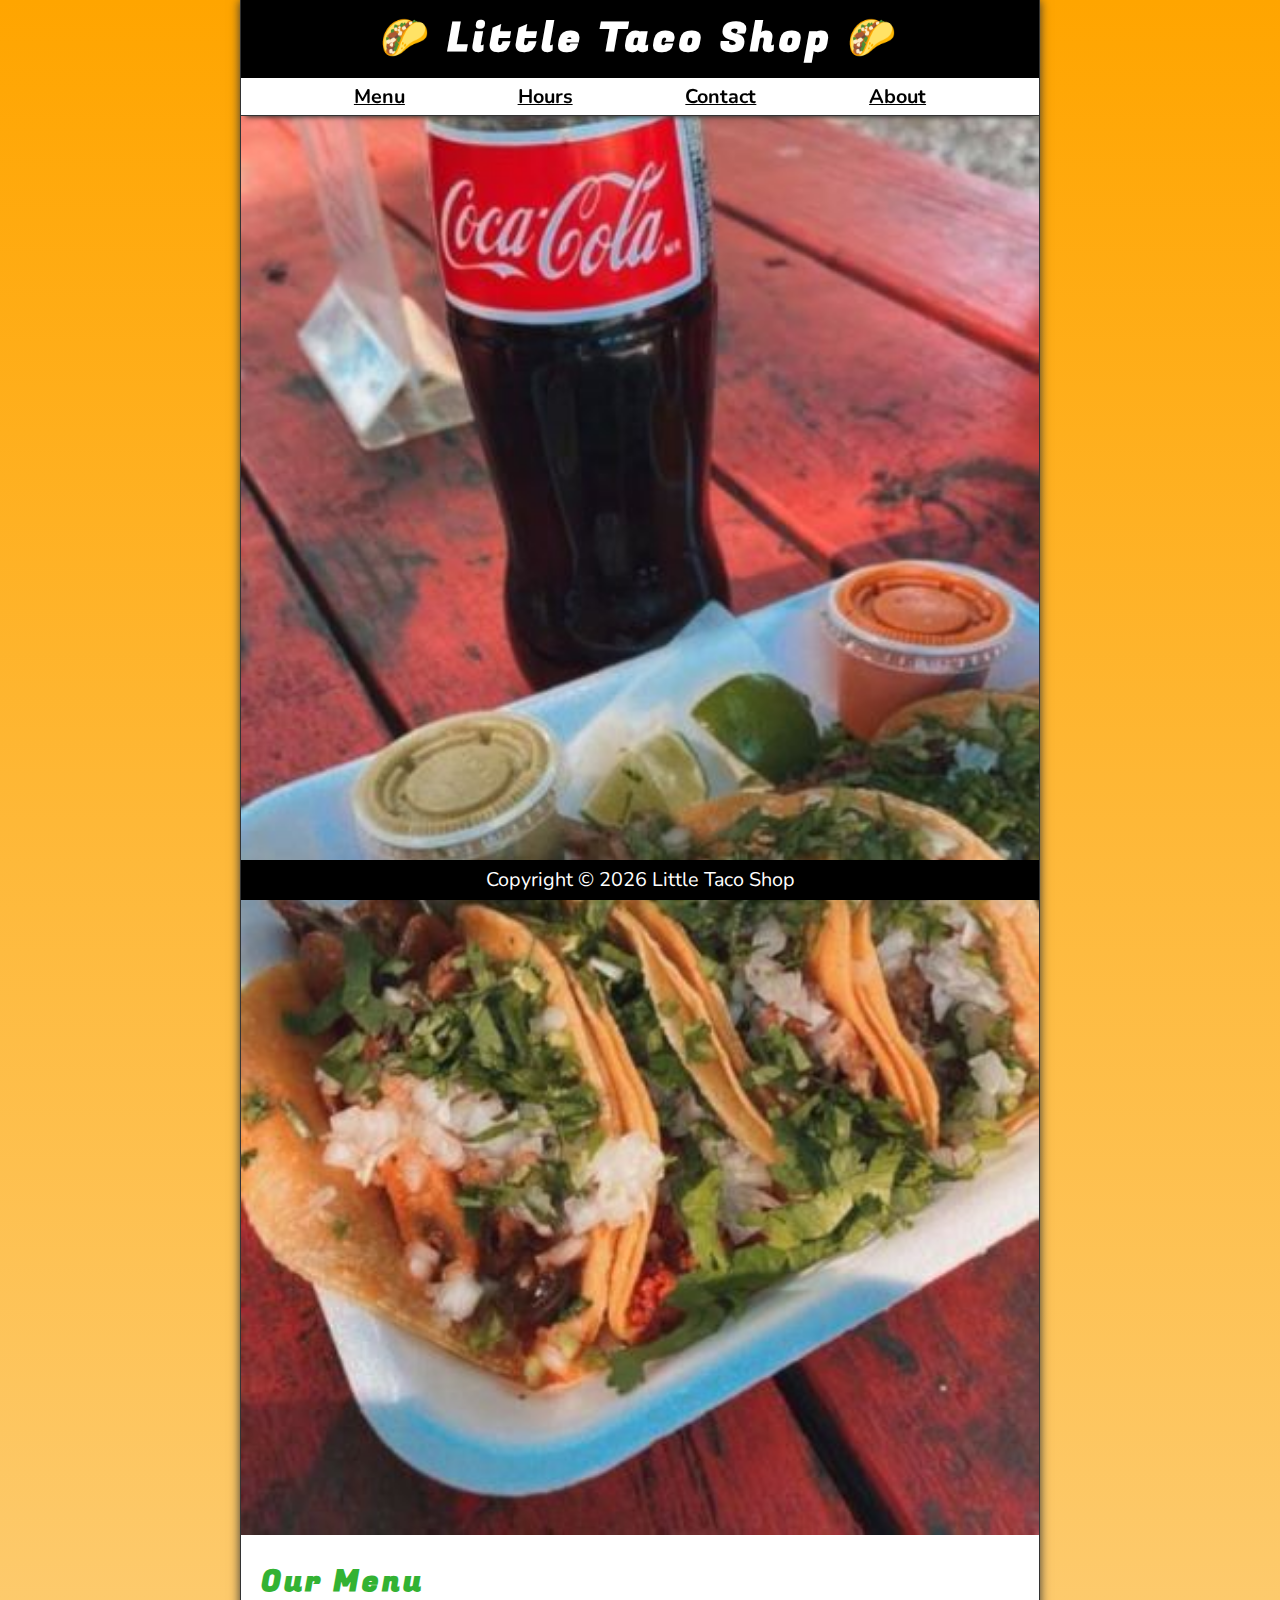
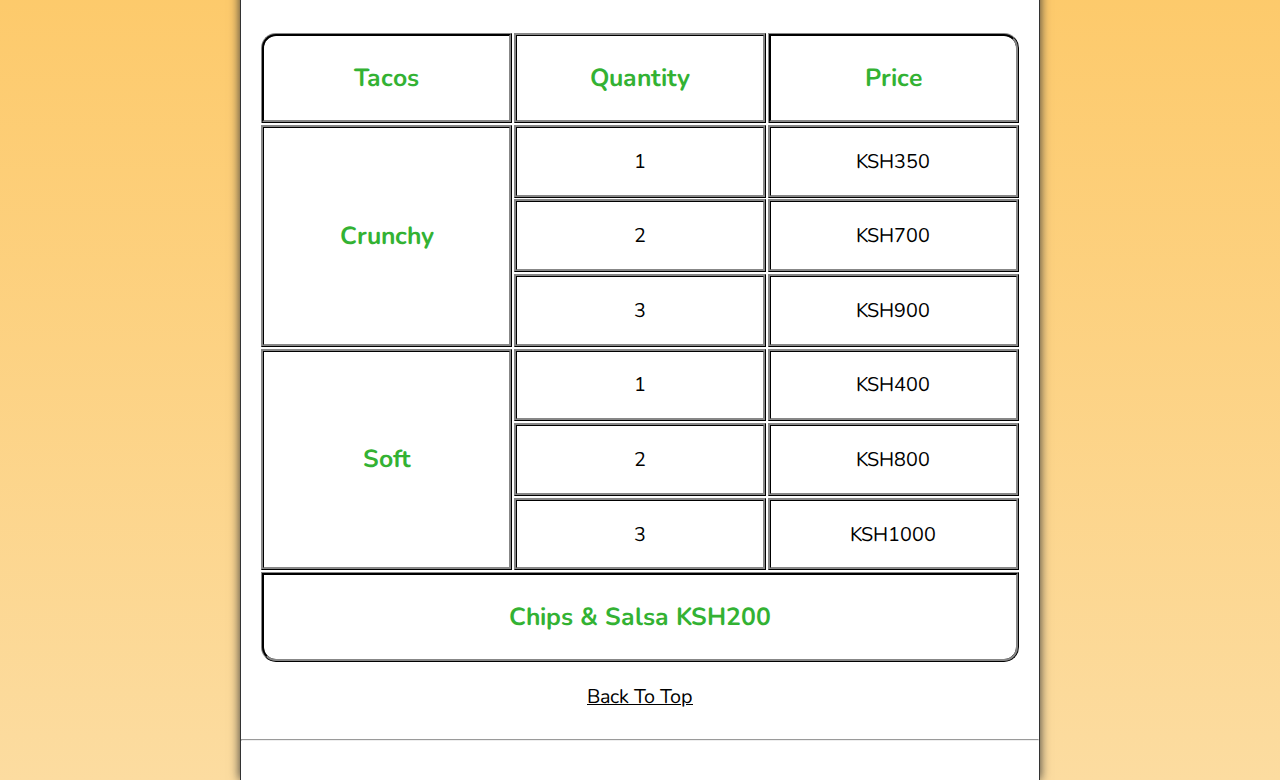
<file: index.html>
<!DOCTYPE html>
<html lang="en">
<head>
    <meta charset="UTF-8">
    <meta name="viewport" content="width=device-width, initial-scale=1.0">
    <meta name="author" content="Michael Lawrence">
    <meta name="description" content=" The official website for the Little Taco Shop">
    <meta name="viewport" content="width=device-width, initial-scale=1.0">
    <title>The Little Taco Shop</title>
    <link rel="icon" href="img/cataco-removebg-preview.png" type="image/x-icon">
    <link rel="stylesheet" href="main.css">
    <script src="js/main.js" defer></script>
</head>

<body>
    <header class="header">
        <h1 class="header__h1">Little Taco Shop</h1>
        <nav class="header__nav">
            <ul class="header__ul">
                <li>
                    <a href="#menu">Menu</a>
                </li>
                <li>
                    <a href="hours.html">Hours</a>
                </li>
                <li>
                    <a href="contact.html">Contact</a>
                </li>
                <li>
                    <a href="about.html">About</a>
                </li>
            </ul>
        </nav>
    </header>

    <section class="hero">
        <h2 class="hero__h2">Bienvenidos!</h2>
        <figure>
            <img src="img/tacos-and-drinks375x667.jpg" alt="Tacos and a Drink" title="We live for tacos!" width="1000" height="667">
            <figcaption class="offscreen">
                Tacos and a Drink
            </figcaption>
        </figure>

    </section>
    
    <main class="main">
        <article id="menu" class="main__article menu">
            <h2 class="menu__h2">Our Menu</h2>
            <table class="menu__container">
                <caption class="offscreen">Our Tacos</caption>
                <thead>
                    <tr>
                        <th class="menu__header" scope="col">Tacos</th>
                        <th class="menu__header" scope="col">Quantity</th>
                        <th class="menu__header" scope="c0l">Price</th>
                    </tr>
                </thead>
                <tbody>
                    <tr>
                        <th class="menu__item menu__cr" scope="row" rowspan="3">
                            Crunchy
                        </th>
                        <td class="menu__item">1</td>
                        <td class="menu__item">KSH350</td>
                    </tr>
                    <tr>
                        <td class="menu__item">2</td>
                        <td class="menu__item">KSH700</td>
                    </tr>
                    <tr>
                        <td class="menu__item">3</td>
                        <td class="menu__item">KSH900</td>
                    </tr>
                    <tr>
                        <th class="menu__item menu__sf" scope="row" rowspan="3">
                            Soft
                        </th>
                        <td class="menu__item">1</td>
                        <td class="menu__item">KSH400</td>
                    </tr>
                    <tr>
                        <td class="menu__item">2</td>
                        <td class="menu__item">KSH800</td>
                    </tr>
                    <tr>
                        <td class="menu__item">3</td>
                        <td class="menu__item">KSH1000</td>
                    </tr>
                </tbody>
                <tfoot>
                    <tr>
                        <td class="menu__item menu__cs" colspan="3">
                            Chips &amp; Salsa KSH200
                        </td>
                    </tr>
                </tfoot>
            </table>
            
            <p class="center">
                <a href="#">Back To Top</a>
            </p>
        </article>
    </main>
    <hr>
    <footer class="footer">
        <p>
            <span class="nowrap">Copyright &copy; <time id="year"></time></span>
            <span>Little Taco Shop </span>
            </p>
    </footer>
</body>

</html>
</file>
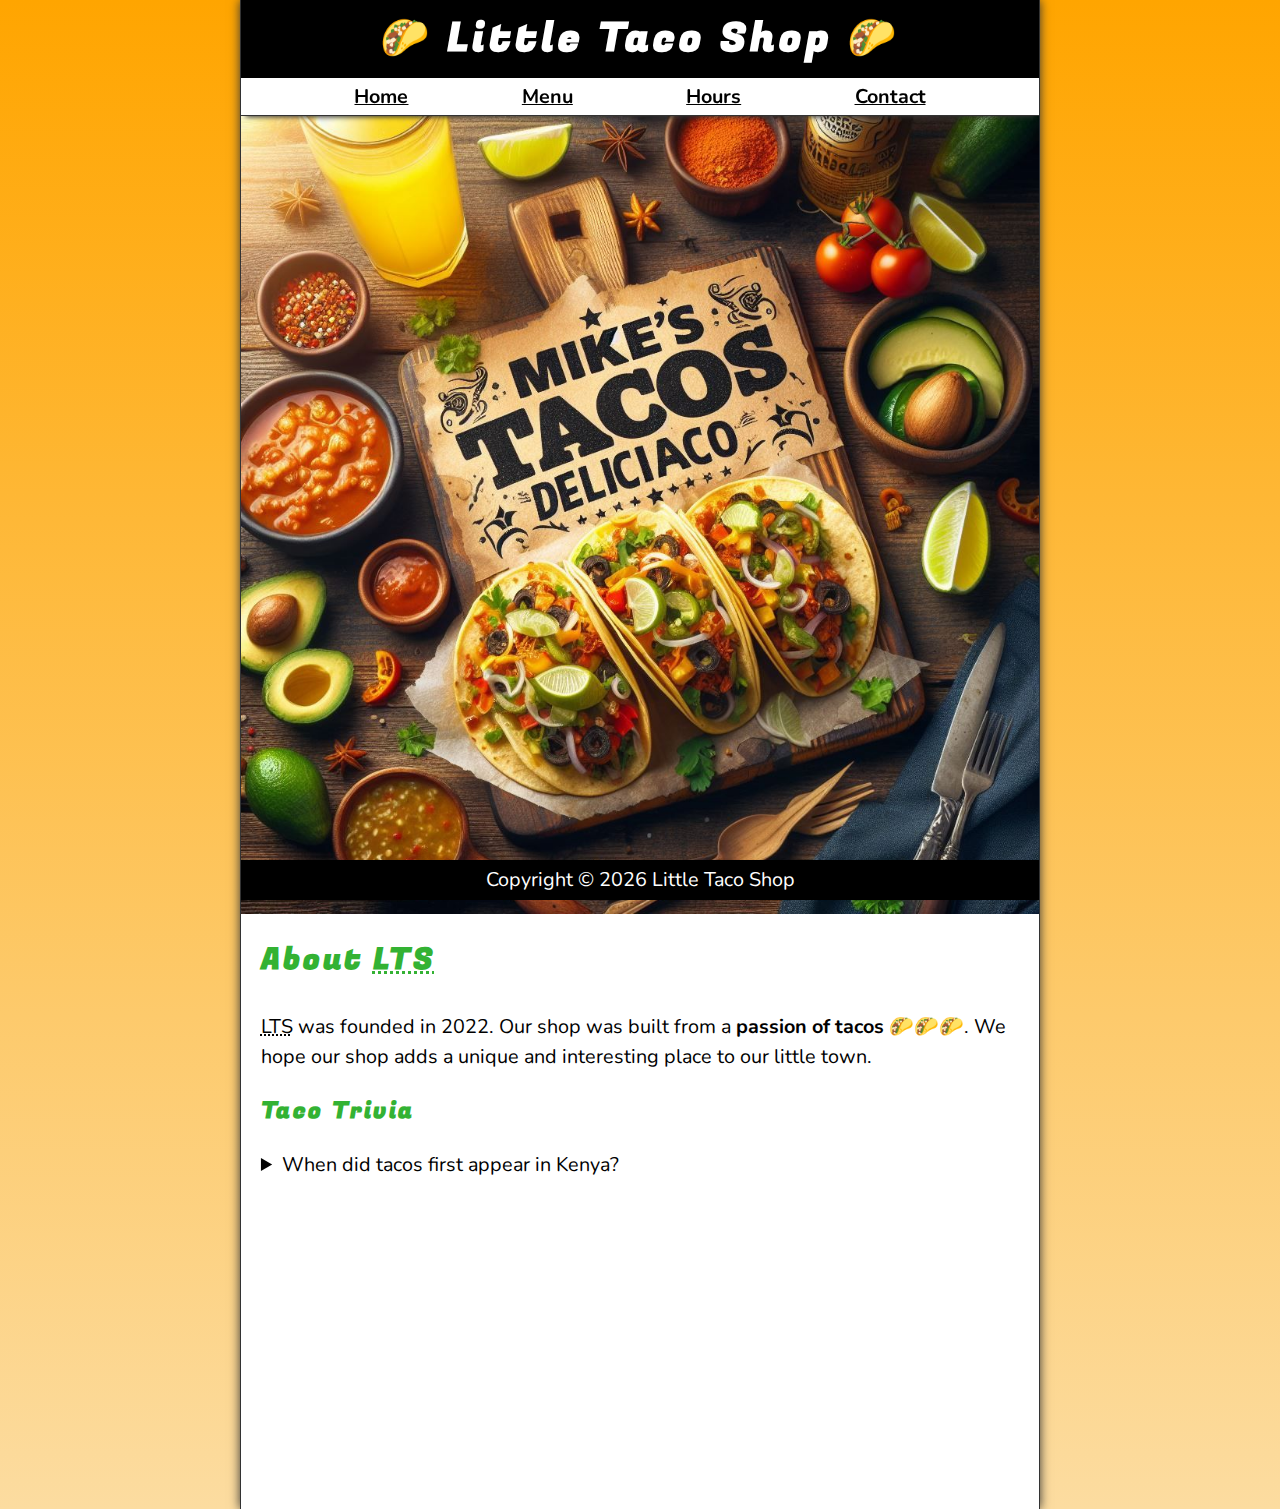
<file: about.html>
<!DOCTYPE html>
<html lang="en">
    <head>
        <meta charset="UTF-8">
        <meta name="viewport" content="width=device-width, initial-scale=1.0">
        <meta name="author" content="Michael Lawrence">
        <meta name="description" content=" About the Little Taco Shop">
        <meta name="viewport" content="width=device-width, initial-scale=1.0">
        <title>About LTS</title>
        <link rel="icon" href="img/cataco-removebg-preview.png" type="image/x-icon">
        <link rel="stylesheet" href="main.css">
        <script src="js/main.js" defer></script>
    </head>
</head>
<body>
    <header class="header">
        <h1 class="header__h1">Little Taco Shop</h1>
        <nav class="header__nav">
            <ul class="header__ul">
                <li>
                    <a href="/">Home</a>
                </li>
                <li>
                    <a href="/#menu">Menu</a>
                </li>
                <li>
                    <a href="hours.html">Hours</a>
                </li>
                <li>
                    <a href="contact.html">Contact</a>
                </li>
               
            </ul>
        </nav>
    </header>

    <section class="hero">
        <figure>
            <img src="img/tacos_deliciioso_1024x1024.jpg" alt="Tacos Delicioso!" title="We live for tacos!" width="1024" height="1024">
            <figcaption class="offscreen">
                Try these delicious tacos
            </figcaption>
        </figure>
    </section>

    <main class="main">
            <article id="about" class="main__article about">
                <h2>About <abbr title="The Little Taco Shop">LTS</abbr></h2>
                <P>
                    <abbr title="The Little Taco Shop">LTS</abbr> was founded in <time datetime="2022">2022</time>. Our shop was built from a <strong> passion of tacos</strong> 🌮🌮🌮. We hope our shop adds a unique and interesting place to our little town.
                </P>
                <aside class="about__trivia">
                    <h3> Taco Trivia</h3>
                    <details>
                        <summary>When did tacos first appear in Kenya?</summary>
                        <p class="abot__trivia-answer">
                            Michael L. Ngarachu, profound taco rights activist and professor of awesomeness at the University of Sagon, says the earliest mention of tacos in Kenya are in a scroll from <time datetime="1969">1905</time>.
                        </p>
                    </details>
                </aside>
            </article>
    </main>
    
    <footer class="footer">
        <p>
            <span class="nowrap">Copyright &copy; <time id="year"></time></span>
            <span>Little Taco Shop </span>
            </p>
    </footer>

</body>
</html>
</file>
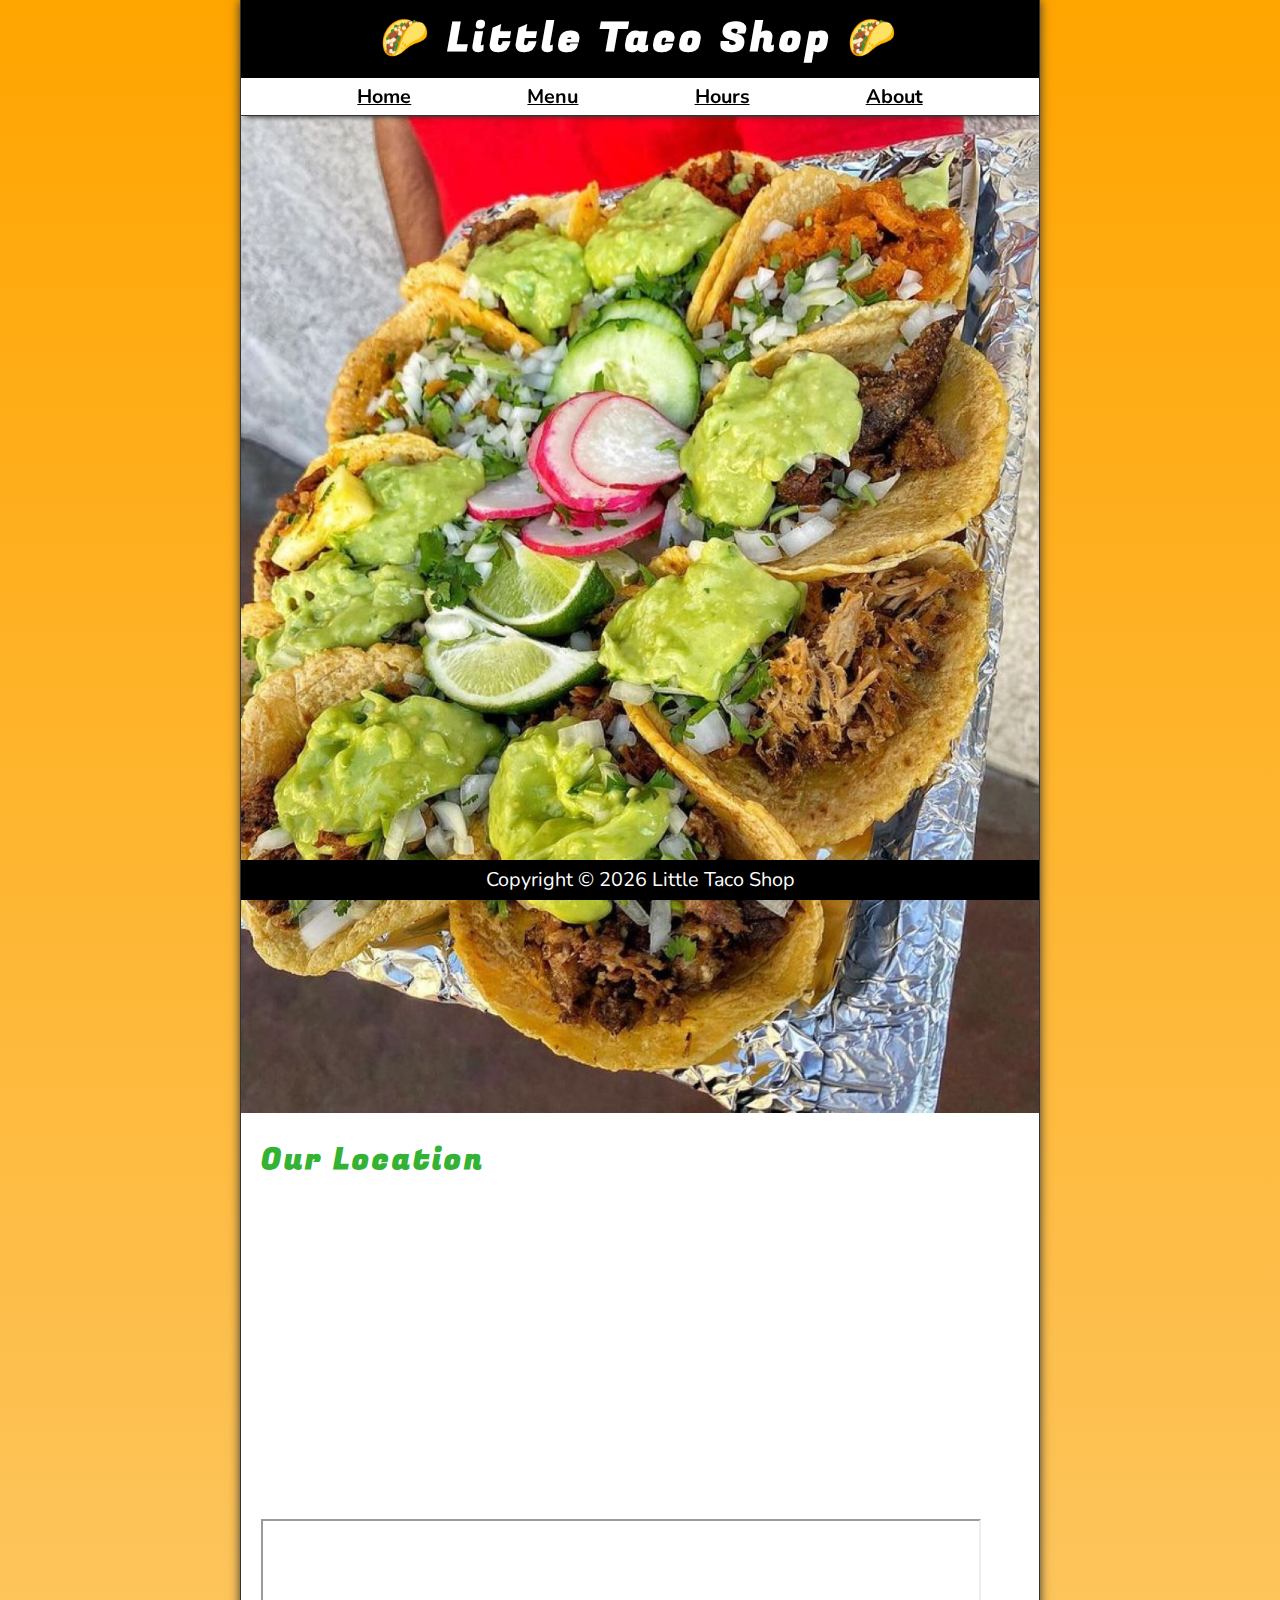
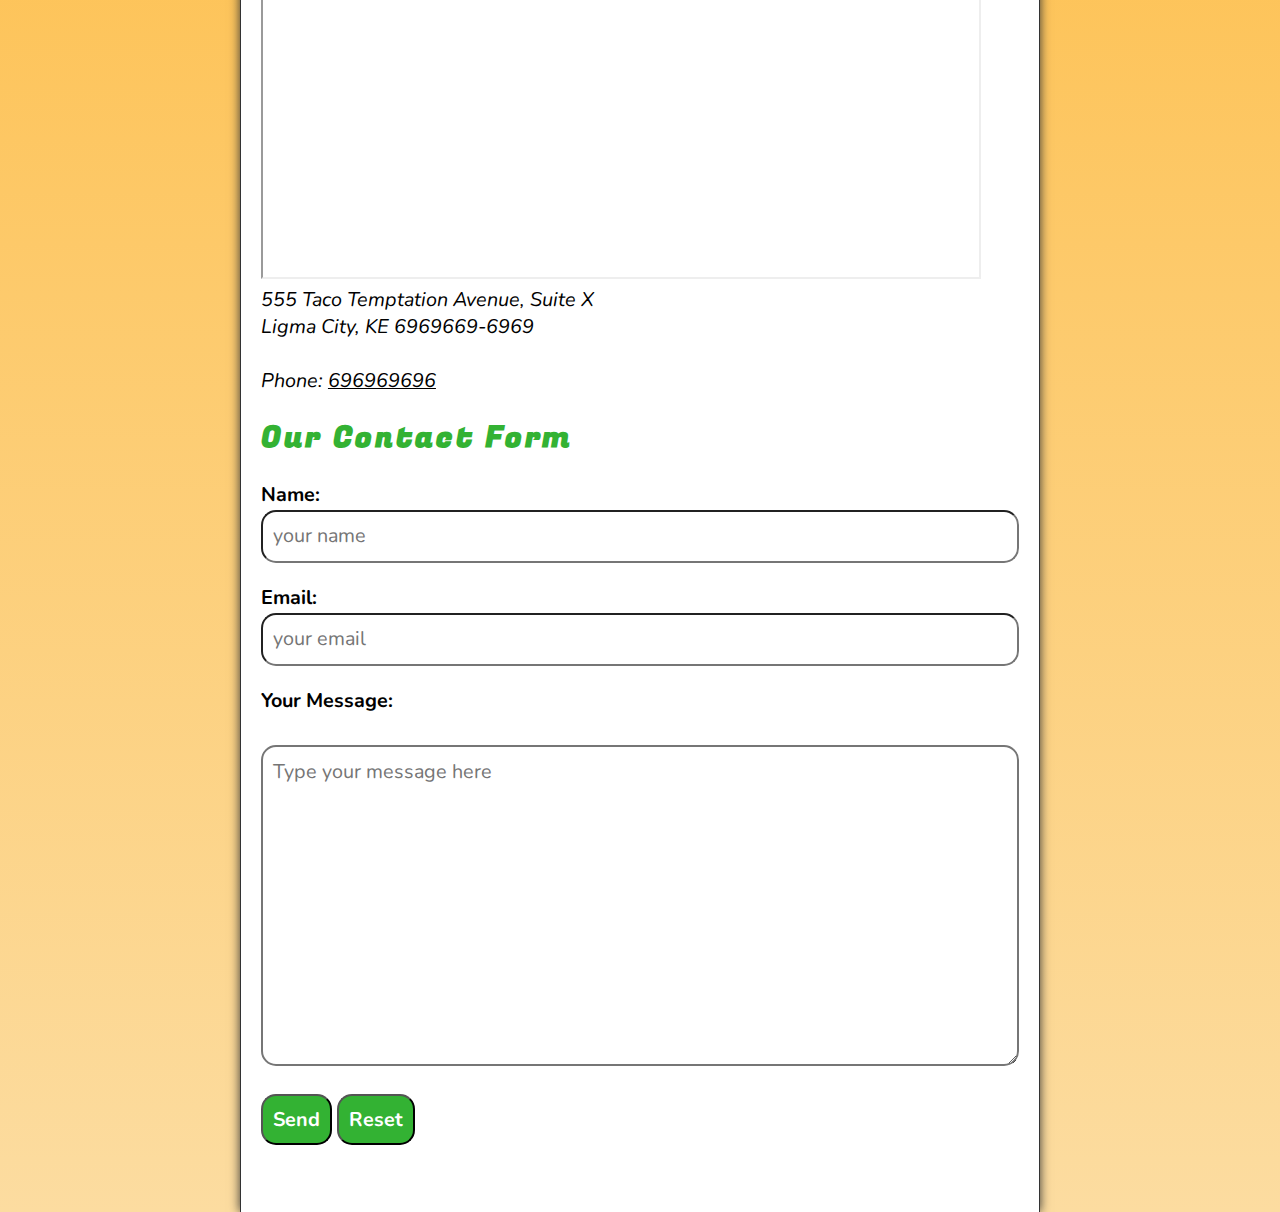
<file: contact.html>
<!DOCTYPE html>
<html lang="en">
<head>
    <meta charset="UTF-8">
    <meta name="viewport" content="width=device-width, initial-scale=1.0">
    <meta name="author" content="Michael Lawrence">
    <meta name="description" content=" Contact information for the Little Taco Shop">
    <meta name="viewport" content="width=device-width, initial-scale=1.0">
    <title>Contact Us - LTS</title>
    <link rel="icon" href="img/cataco-removebg-preview.png" type="image/x-icon">
    <link rel="stylesheet" href="main.css">
    <script src="js/main.js" defer></script>
</head>

<body>
    <header class="header">
        <h1 class="header__h1">Little Taco Shop</h1>
        <nav class="header__nav">
            <ul class="header__ul">
                <li>
                    <a href="/">Home</a>
                </li>
                <li>
                    <a href="/#menu">Menu</a>
                </li>
                <li>
                    <a href="hours.html">Hours</a>
                </li>
                <li>
                    <a href="about.html">About</a>
                </li>
            </ul>
        </nav>
    </header>

    <section class="hero">
        <figure>
            <img src="img/tacos-close-up1000x1250.jpg" alt="Little Taco Shop Tacos" title="Tacos ready to be devoured!" width="1000" height="1250">
            <figcaption class="offscreen">
                Little Taco Shop Tacos
            </figcaption>
        </figure>

    </section>
    <main class="main">
        <article class="main__article">
            <h2>Our Location</h2>
            <iframe src="https://www.google.com/maps/embed?pb=!1m18!1m12!1m3!1d396369.7968760607!2d-94.5757195!3d39.091919000000004!2m3!1f0!2f0!3f0!3m2!1i1024!2i768!4f13.1!3m3!1m2!1s0x87c0f75eafe99997%3A0x558525e66aaa51a2!2sKansas%20City%2C%20MO%2C%20USA!5e0!3m2!1sen!2ske!4v1713284203860!5m2!1sen!2ske" width="400" height="300" style="border:0;" allowfullscreen="" loading="lazy" referrerpolicy="no-referrer-when-downgrade"></iframe>
            <iframe src="https://solitaires-online.com/tic-tac-toe/#id=415jt2gm6c,no-nav,no-article,no-feedback,no-ads" title="Tic-Tac-Toe game" width="720" height="360"></iframe>
    
    
            <address>
                555 Taco Temptation Avenue, Suite X <br>
                Ligma City, KE 6969669-6969
                <br><br>
                Phone: <a href="tel:+696969696">696969696</a>
            </address>
        </article>
        <article class="main__article contact">
        <h2 class="contact__h2">Our Contact Form</h2>

        <form action="https://httpbin.org/get" class="contact__form">
            <fieldset class="contact__fieldset">
                <legend class="offscreen">Send Us A Message</legend>
                <p class="contact__p">
                    <label class="contact__label" for="name">Name:</label>
                    <input class="contact__input" type="text" name="name" id="name" placeholder="your name" required>
                </p>
                <p class="contact__p">
                    <label class="contact__label" for="email">Email:</label>
                    <input class="contact__input" type="email" name="email" id="email" placeholder="your email" required>
                </p>
                <p class="contact__p">
                    <label class="contact__label" for="message">Your Message:</label>
                    <br>
                    <textarea class="contact__textarea" name="message" id="message" cols="30" rows="10" placeholder="Type your message here"></textarea>
                </p>
            </fieldset>
            <button class="contact__button" type="submit">Send</button>
            <button class="contact__button" type="reset">Reset</button>
        </form>
    </article>
 
    </main>
   
    <footer class="footer">
        <p>
            <span class="nowrap">Copyright &copy; <time id="year"></time></span>
            <span>Little Taco Shop </span>
            </p>
    </footer>
</body>

</html>
</file>
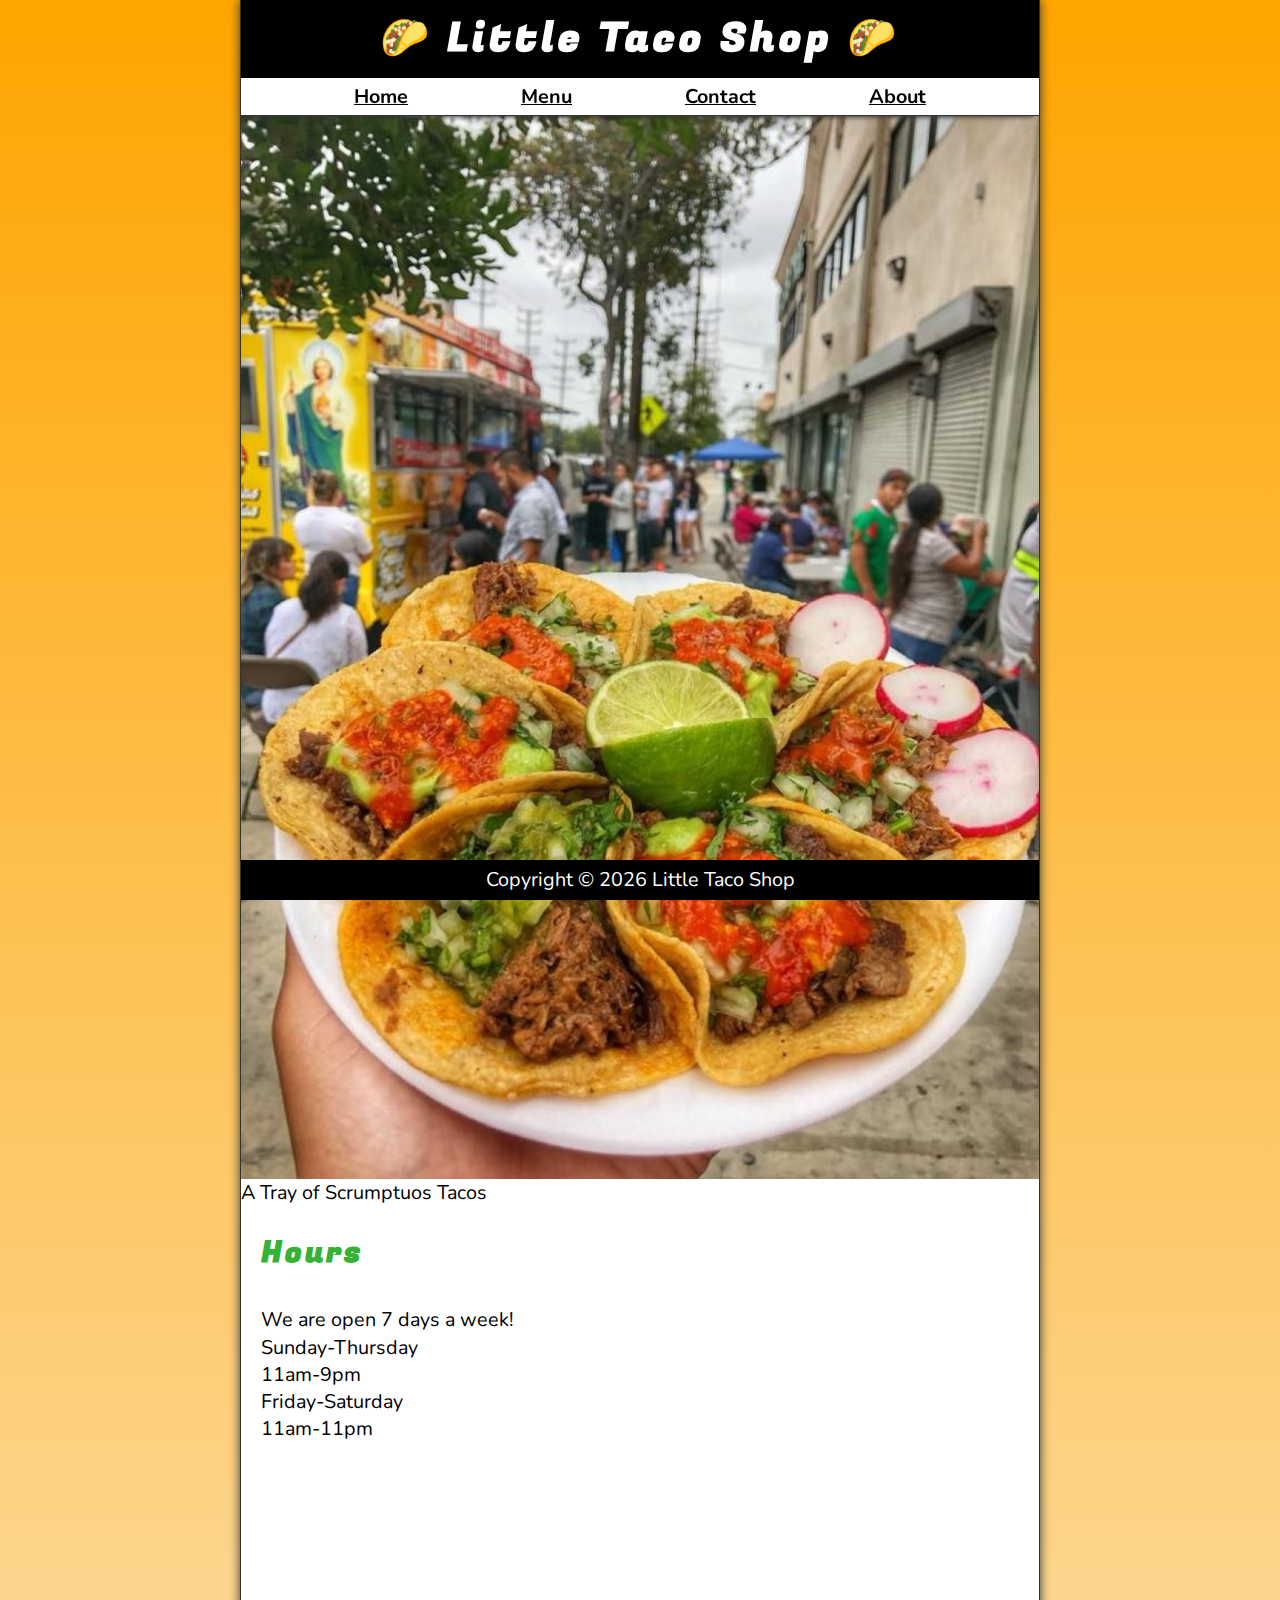
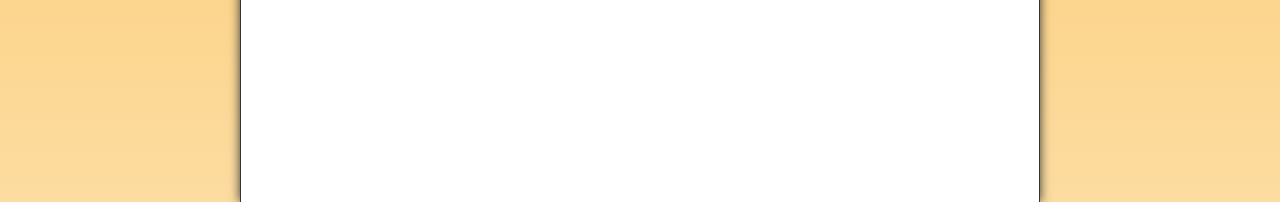
<file: hours.html>
<!DOCTYPE html>
<html lang="en">

<head>
    <meta charset="UTF-8">
    <meta name="viewport" content="width=device-width, initial-scale=1.0">
    <meta name="author" content="Michael Lawrence">
    <meta name="description" content=" Store Hours for the Little Taco Shop">
    <meta name="viewport" content="width=device-width, initial-scale=1.0">
    <title>LTS Hours</title>
    <link rel="icon" href="img/cataco-removebg-preview.png" type="image/x-icon">
    <link rel="stylesheet" href="main.css">
    <script src="js/main.js" defer></script>
</head>

<body>
    <header class="header">
        <h1 class="header__h1">Little Taco Shop</h1>
        <nav class="header__nav">
            <ul class="header__ul">
                <li>
                    <a href="/">Home</a>
                </li>
                <li>
                    <a href="/#menu">Menu</a>
                </li>
                <li>
                    <a href="contact.html">Contact</a>
                </li>
                <li>
                    <a href="about.html">About</a>
                </li>
            </ul>
        </nav>      
    </header>

    <section class="hero">
        <figure>
            <img src="img/tacos-tray1000x1333.jpg" alt="A Tray of Scrumptuous Tacos" title="We love trays of tacos!" width="1000" height="1337">
            <figcaption>
                A Tray of Scrumptuos Tacos 
            </figcaption>
        </figure>
    </section>
    
    <main class="main">
        <article class="main__article">
            <h2>Hours</h2>
        <p>
            We are open 7 days a week!
        </p>
        <dl>
            <dt>Sunday-Thursday</dt>
            <dd>11am-9pm</dd>
            <dt>Friday-Saturday</dt>
            <dd>11am-11pm</dd>
        </dl>
    </article>
    </main>
    
    <footer class="footer">
        <p>
            <span class="nowrap">Copyright &copy; <time id="year"></time></span>
            <span>Little Taco Shop </span>
            </p>
    </footer>
</body>

</html>
</file>
<file: main.css>
@import url('https://fonts.googleapis.com/css2?family=Fugaz+One&family=Nunito:ital,wght@0,200..1000;1,200..1000&display=swap');

/*RESET*/
*,
*,::after,
*,::before {
    margin:0;
    padding:0;
    box-sizing: border-box;
}

img {
    display: block;
    max-width: 100%;
    height:auto;
}

input, button, textarea {
    font: inherit;
}

/*|| VARIABLES*/

:root {
    /*FONT*/
    --FF: "Nunito", sans-serif;
    --FF-HEADINGS: "Fugaz One", cursive;
    --FS: clamp(1rem, 2.2vh, 1.5rem);

    /* COLORS*/
    --BG-COLOR: orange;
    --BGCOLOR-FADE: rgb(252, 220, 160);
    --BGIMAGE: linear-gradient(to bottom, var(--BG-COLOR), var(--BGCOLOR-FADE));
    --BODY-BGCOLOR: #FFF;
    --BORDER-COLOR: #333;
    --BUTTON-COLOR:#fff;
    --FONT-COLOR: #000;
    --HEADER-BGCOLOR: #000;
    --HEADER-COLOR: #fff;
    --HERO-BGCOLOR: rgba(51, 178, 51, 0.75);
    --HERO-COLOR: #fff;
    --HIGHLIGHT-COLOR: rgb(51, 178, 51);
    --LINK-ACTIVE:orange;
    --LINK-COLOR:#000;
    --LINK-HOVER: hsla(0, 0%, 0%, 0.6);
    --NAV-BGCOLOR: #fff;

    /*BORDERS */
    --BORDERS: 1px solid var(--BORDER-COLOR);
    --BORDER-RADIUS:15px;

    /*STABDARD PADDING*/
    --PADDING-TB: 0.25em;
    --PADDING-SIDE: 2.5%;

    /*STANDARD MARGIN*/
    --MARGIN: clamp(1em, 2.5vh, 1.5em) 0;
}

@media (prefers-color-scheme: dark) {
    :root {
        --BG-COLOR: #000;
        --BGCOLOR-FADE: gray;
        --BODY-BGCOLOR:#333;
        --BORDER-COLOR: whitesmoke;
        --BUTTON-COLOR:#000;
        --FONT-COLOR: whitesmoke;
        --HEADER-COLOR: whitesmoke;
        --HERO-COLOR: #333;
        --HIGHLIGHT-COLOR: rgba(51, 178, 51, 0.75);
        --LINK-ACTIVE:rgb(252, 220, 160);
        --LINK-COLOR: whitesmoke;
        --LINK-HOVER: orange;
        --NAV-BGCOLOR: rgb(20, 20, 20);
    }
}

/*||UTILITY CLASSES*/
.offscreen {
    position: absolute;
    left: -10000px;
}

.nowrap {
    white-space: nowrap;
}

.center {
    text-align: center;
}

/*||GENERAL STYLES*/

html {
    scroll-behavior: smooth;
    font-size: var(--FS);
    font-family: var(--FF);
    background-color: var(--BG-COLOR);
    background-image: var(--BGIMAGE);
}

body {
    background-color: var(--BODY-BGCOLOR);
    color: var(--FONT-COLOR);
    min-height: 100vh;
    max-width: 800px;
    margin: 0 auto;
    border-left: var(--BORDERS);
    border-right: var(--BORDERS);
    box-shadow: 0 0 10px var(--BORDER-COLOR);
}

h1, 
h2,
h3 {
    font-family: var(--FF-HEADINGS);
    letter-spacing: 0.1em;
}

h2, h3 {
    margin-bottom: 1em;
    color: var(--HIGHLIGHT-COLOR);
}

p {
    line-height: 1.5;
}

a:any-link {
    color: var(--LINK-COLOR);
}

a:hover, a:focus-visible {
    color: var(--LINK-HOVER);
}

a:active {
    color: var(--LINK-ACTIVE);
}

/*||HEADER*/

.header {
    position: sticky;
    top: 0;
    z-index: 1;
}

.header__h1 {
    text-align: center;
    background-color: var(--HEADER-BGCOLOR);
    color: var(--HEADER-COLOR);
    padding: var(--PADDING-TB) var(--PADDING-SIDE);
}

.header__nav {
    background-color: var(--NAV-BGCOLOR);
    border-bottom: var(--BORDERS);
    font-weight: bold;
    box-shadow: 0 6px 5px -5px var(--BORDER-COLOR);
}

.header__ul {
    padding: var(--PADDING-TB) var(--PADDING-SIDE);
    list-style-type: none;
    display: flex;
    justify-content: space-evenly;
    gap: 1rem;
}

/* ||HERO*/

.hero {
    position: relative;
}

.hero__h2 {
    background-color: var(--HERO-BGCOLOR);
    color: var(--HERO-COLOR);
    padding: 0.25em o.5em;
    letter-spacing: 0.1rem;
    text-shadow: 2px 2px 5px var(--BORDER-COLOR);
    position: absolute;
    top:-100px;
    left: 20px;
    animation: showWelcome 0.5s ease-in-out 1s forwards;
}

@keyframes showWelcome {
    0% {
        top: -20px;
        transform: skew(0deg, -5deg) scaleY(0);
    }

    80% {
        top: 30px;
        transform: skew(10deg, -5deg) scaleY(1.2);
    }

    100% {
        top: 20px;
        transform: skew(-10deg, -5deg) scaleY(1);
    }
}

/*|| FOOTER*/

.footer {
    position: sticky;
    bottom: 0;
    background-color: var(--HEADER-BGCOLOR);
    color: var(--HEADER-COLOR);
    padding: var(--PADDING-TB) var(--PADDING-SIDE);
    text-align: center;
}

/*|| MAIN*/

.main {
    padding: var(--PADDING-TB) var(--PADDING-SIDE);
}

.main__article {
    scroll-margin-top: 6.5rem;
    margin: var(--MARGIN);
}

.main__article:first-child {
    margin-top: 1em;
}

.main__article:last-child {
    min-height: calc(100vh - 20rem);
}

/*|| ABOUT*/

.about__trivia {
    margin: var(--MARGIN);
}

.about__trivia-answer {
    margin-top: 1em;
}

/*|| CONTACT*/

.contact__h2 {
    margin: 0;
}

.contact__fieldset {
    border: none;
}

.contact__p {
    margin:1em 0;
}

.contact__label {
    display: block;
    font-weight: bold;
}

.contact__input,
.contact__textarea {
    padding: 0.5em;
    border-radius: var(--BORDER-RADIUS);
    border-width: 2px;
    width: 100%;
}

.contact__button {
    padding: 0.5em;
    border-radius: var(--BORDER-RADIUS);
    background-color: var(--HIGHLIGHT-COLOR);
    color: var(--BUTTON-COLOR);
    font-weight: bold;
}

/*|| MENU*/

thead,
tbody,
tfoot,
tr {
    display: contents;
}

.menu__container {
    display: grid;
    grid-template-columns: repeat(3, 1fr);
    grid-template-areas:
    "hd1 hd2 hd3"
    "cr cr1 cr1p"
    "cr cr2 cr1p"
    "cr cr3 cr1p"
    "sf sf1 sf1p"
    "sf sf2 sf1p"
    "sf sf3 sf1p"
    "cs cs cs";
    gap:0.1em;
    margin-bottom: 1em;
}

.menu__cr {
    grid-area: cr;
}

.menu__sf {
    grid-area: sf;
}

.menu__cs {
    grid-area: cs;
    color: var(--HIGHLIGHT-COLOR);
    font-weight: bold;
}

.menu__cr, 
.menu__sf,
.menu__cs,
.menu__header {
    color: var(--HIGHLIGHT-COLOR);
    font-weight: bold;
    height: 100%;
    display: grid;
    place-content: center;
}

.menu__header,
.menu__item {
    width:100%;
    padding: 1em;
    border: medium ridge var(--BORDER-COLOR);
}

.menu__item {
    display: grid;
    place-content: center;
}

thead th:first-child {
    border-top-left-radius: var(--BORDER-RADIUS)
}

thead th:last-child {
    border-top-right-radius: var(--BORDER-RADIUS)
}

tfoot td {
    border-bottom-left-radius: var(--BORDER-RADIUS);
    border-bottom-right-radius: var(--BORDER-RADIUS);
}

@media screen and (min-width: 576px) {
    .header__h1::before {
        content: '🌮 '
    }
    .header__h1::after {
        content: ' 🌮'
    }
}

.menu__header,
.menu__cr,
.menu__sf,
.menu__cs {
    font-size:125%;
}
</file>
